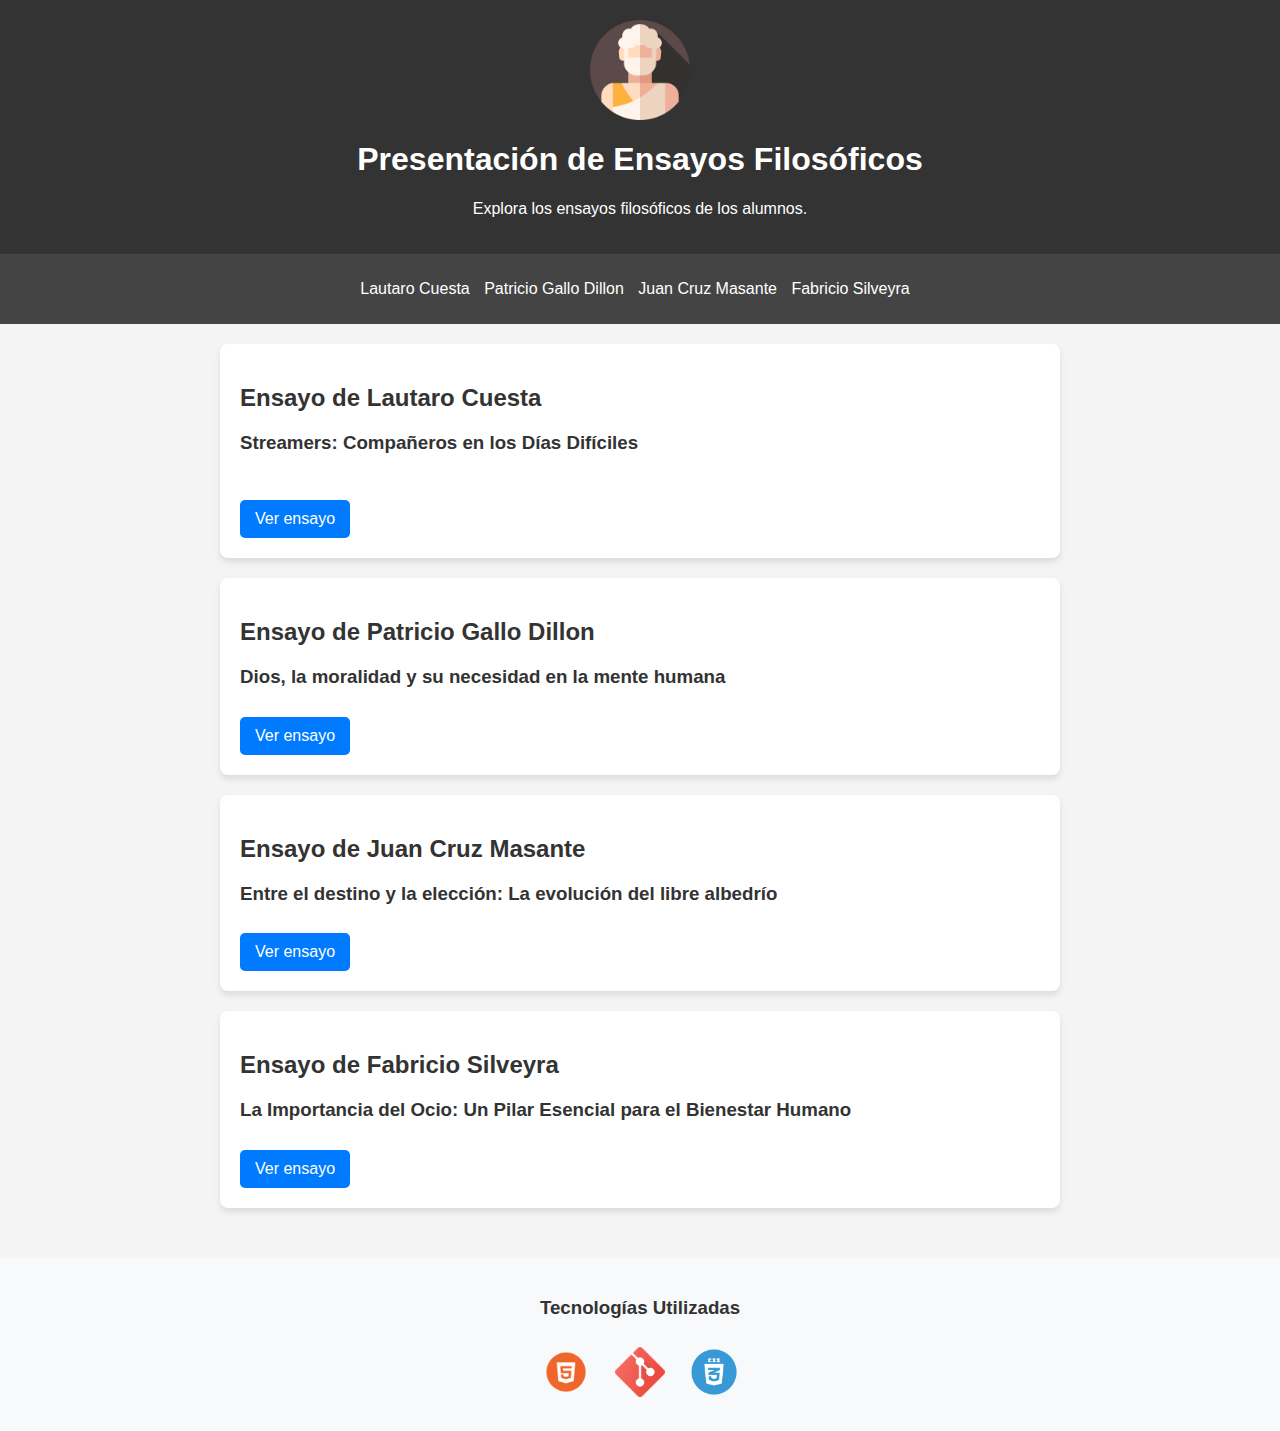
<file: index.html>
<!DOCTYPE html>
<html lang="es">
<head>
    <meta charset="UTF-8">
    <meta name="viewport" content="width=device-width, initial-scale=1.0">
    <title>Ensayos Filosóficos</title>
    <link rel="stylesheet" href="styles.css">
</head>
<body>
    <header>
        <img src="img/filosofo.png" alt="Logo Principal" class="logo">
        <h1>Presentación de Ensayos Filosóficos</h1>
        <p>Explora los ensayos filosóficos de los alumnos.</p>
    </header>
    <nav>
        <ul>
            <li><a href="#ensayo1">Lautaro Cuesta</a></li>
            <li><a href="#ensayo2">Patricio Gallo Dillon</a></li>
            <li><a href="#ensayo3">Juan Cruz Masante</a></li>
            <li><a href="#ensayo4">Fabricio Silveyra</a></li>
        </ul>
    </nav>
    
    <section id="ensayo1">
        <h2>Ensayo de Lautaro Cuesta</h2>
        <h3>Streamers: Compañeros en los Días Difíciles</h3><br>
        <a href="https://docs.google.com/document/d/1d4zInYWeJ3MRCUyLsVOUHA4-dTgqI3mt7gR-3TDUJ3g/edit?tab=t.0" class="btn">Ver ensayo</a>
    </section>
    

    <section id="ensayo2">
        <h2>Ensayo de Patricio Gallo Dillon</h2>
        <h3>Dios, la moralidad y su necesidad en la mente humana</h3>
        <a href="https://docs.google.com/document/d/1tSUphUkYMUPqXnR5MpWbqwAooufsv8dfClqSbco3cAc/edit?tab=t.0" class="btn">Ver ensayo</a>
    </section>

    <section id="ensayo3">
        <h2>Ensayo de Juan Cruz Masante</h2>
        <h3>Entre el destino y la elección: La evolución del libre albedrío</h3>
        <a href="https://docs.google.com/document/d/1VuM-74sxztMBnJZWcSu-BKKtbUyZkvdi5EEfm4cYkog/edit?usp=sharing" class="btn">Ver ensayo</a>
    </section>

    <section id="ensayo4">
        <h2>Ensayo de Fabricio Silveyra</h2>
        <h3>La Importancia del Ocio: Un Pilar Esencial para el Bienestar Humano</h3>
        <a href="https://docs.google.com/document/d/1N2Ulr3YKrHeVfQ0mAgO0PSpJ9Cm-PpvQcDID2dzA0qU/edit?tab=t.0" class="btn">Ver ensayo</a>
    </section>

    <footer>
        <h3>Tecnologías Utilizadas</h3>
        <div class="tecnologias">
            <img src="img/html.png" alt="html">
            <img src="img/git.png" alt="git">
            <img src="img/css.png" alt="css">
         </div>
        </div>
    </footer>
</body>
</html>
</file>
<file: styles.css>
body {
    font-family: Arial, sans-serif;
    margin: 0;
    padding: 0;
    background-color: #f4f4f4;
    color: #333;
}

header {
    background-color: #333;
    color: white;
    padding: 20px;
    text-align: center;
}

header img {
    width: 100px; /* Ajusta el tamaño del logo */
    display: block;
    margin: 0 auto 20px; /* Centra el logo y añade margen inferior */
}

nav {
    background-color: #444;
    padding: 10px;
}

nav ul {
    list-style: none;
    padding: 0;
    text-align: center;
}

nav ul li {
    display: inline;
    margin-right: 10px;
}

nav ul li a {
    color: white;
    text-decoration: none;
}

section {
    padding: 20px;
    margin: 20px auto;
    max-width: 800px; /* Añadido para centrar el contenido */
    background-color: white;
    border-radius: 8px;
    box-shadow: 0 4px 6px rgba(0, 0, 0, 0.1); /* Sombra para darle profundidad */
}

/* Contenedor de las imágenes en fila */
.image-gallery {
    display: flex;
    justify-content: space-between; /* Espacio entre imágenes */
    flex-wrap: wrap; /* Permite que las imágenes se ajusten en varias filas si es necesario */
}

.image-gallery img {
    width: 48%; /* Ajusta el tamaño de las imágenes para que ocupen el 48% del ancho cada una */
    height: auto;
    border-radius: 8px; /* Esquinas redondeadas para las imágenes */
    margin-bottom: 20px; /* Espacio inferior entre filas de imágenes */
    box-shadow: 0 4px 6px rgba(0, 0, 0, 0.1); /* Sombra suave */
}

/* Botón de ensayo final */
.btn {
    display: inline-block;
    background-color: #007BFF;
    color: white;
    padding: 10px 15px;
    text-decoration: none;
    border-radius: 5px;
    margin-top: 10px;
    transition: background-color 0.3s ease; /* Añadido para suavizar el hover */
}

.btn:hover {
    background-color: #0056b3;
}

/* Estilo del footer */
footer {
    margin-top: 50px;
    text-align: center;
    padding: 20px;
    background-color: #f8f9fa;
}

footer .tecnologias img {
    width: 50px;
    margin: 10px;
    transition: transform 0.3s ease; /* Animación al pasar el ratón */
}

footer .tecnologias img:hover {
    transform: scale(1.1); /* Efecto de agrandado */
}
</file>
